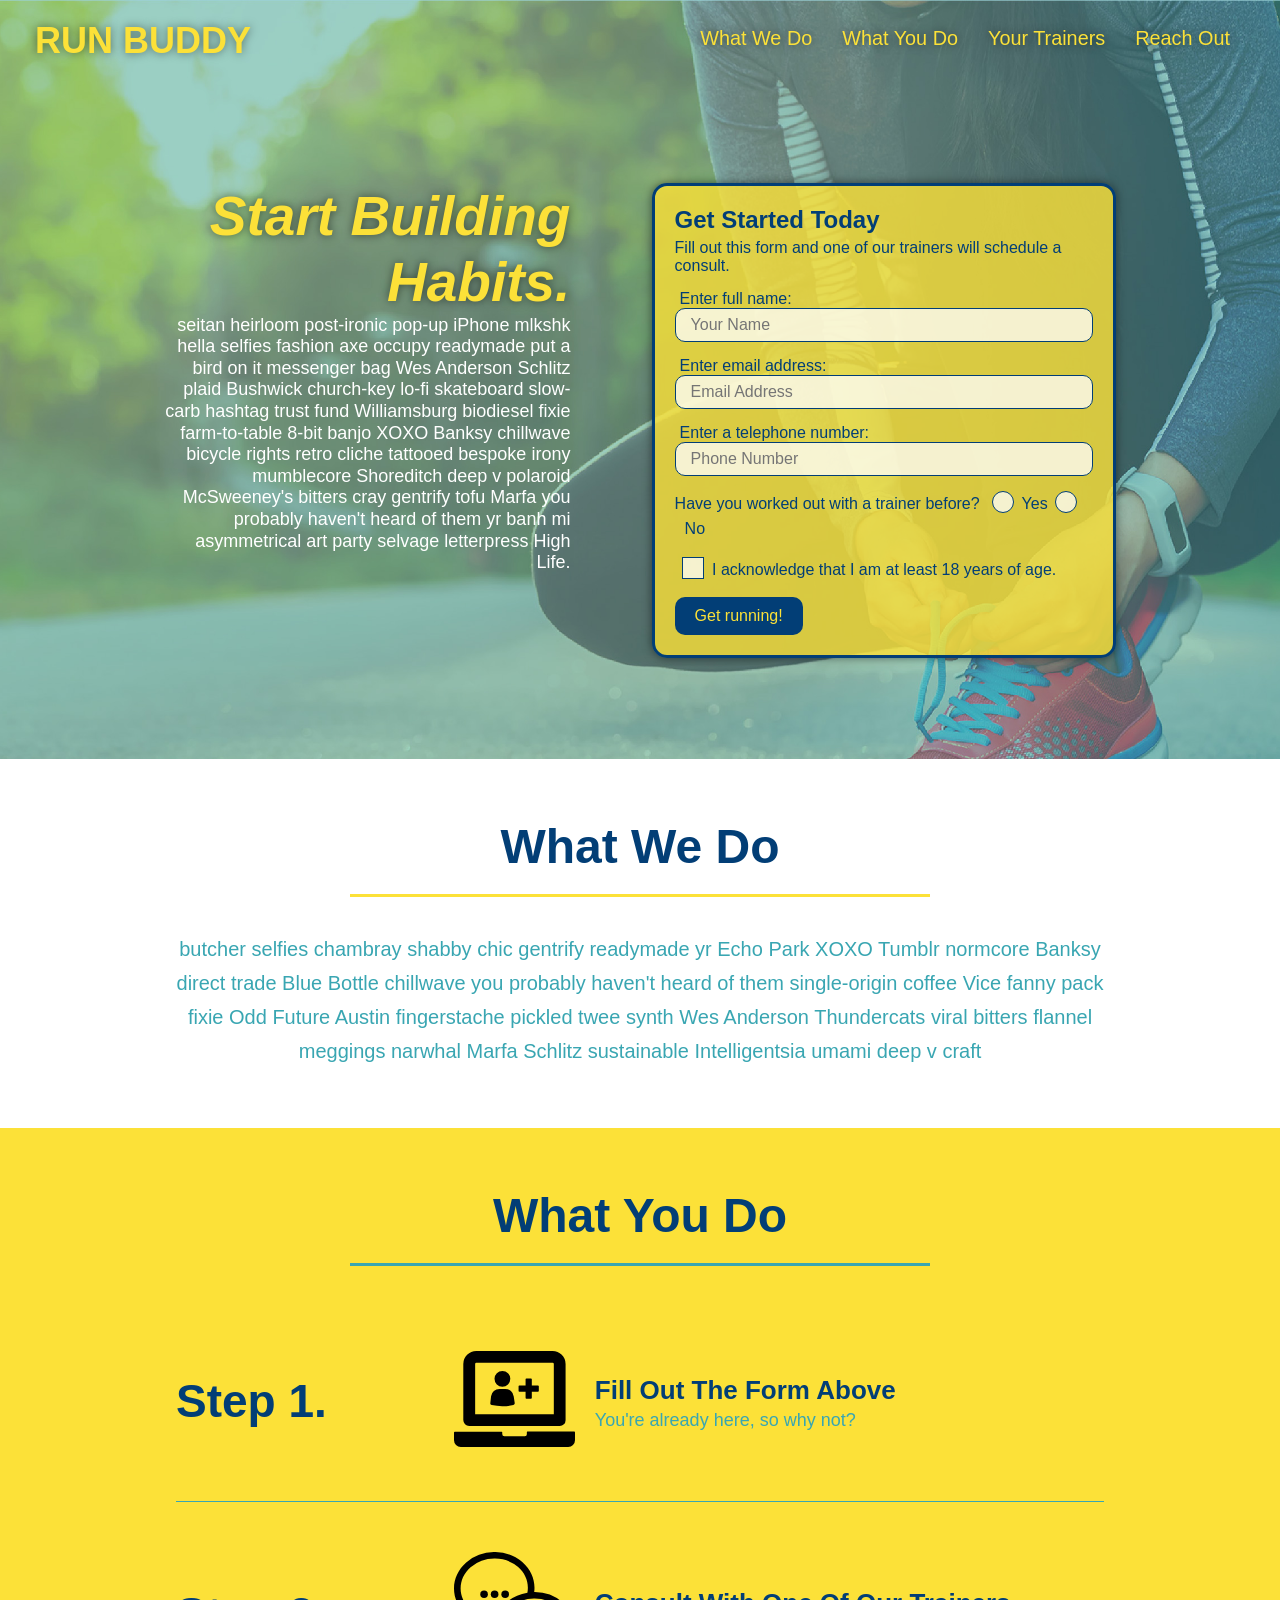
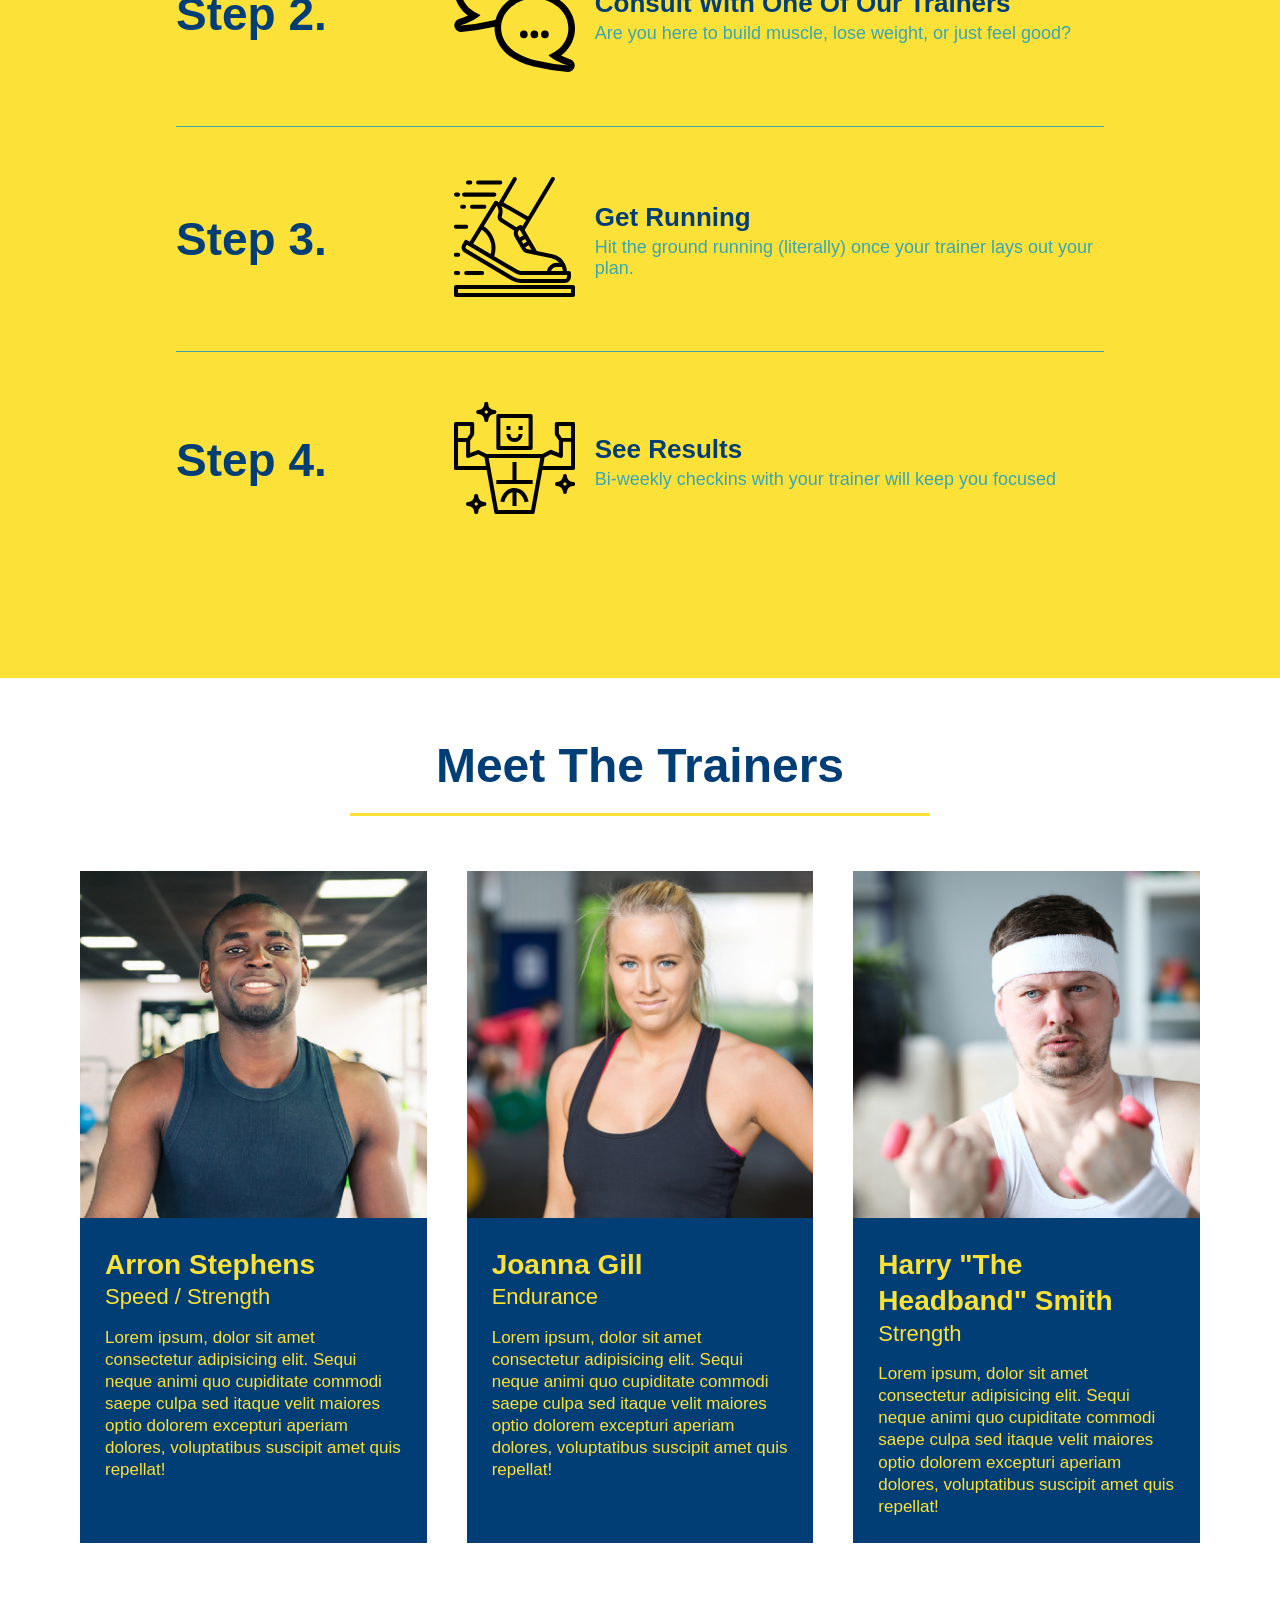
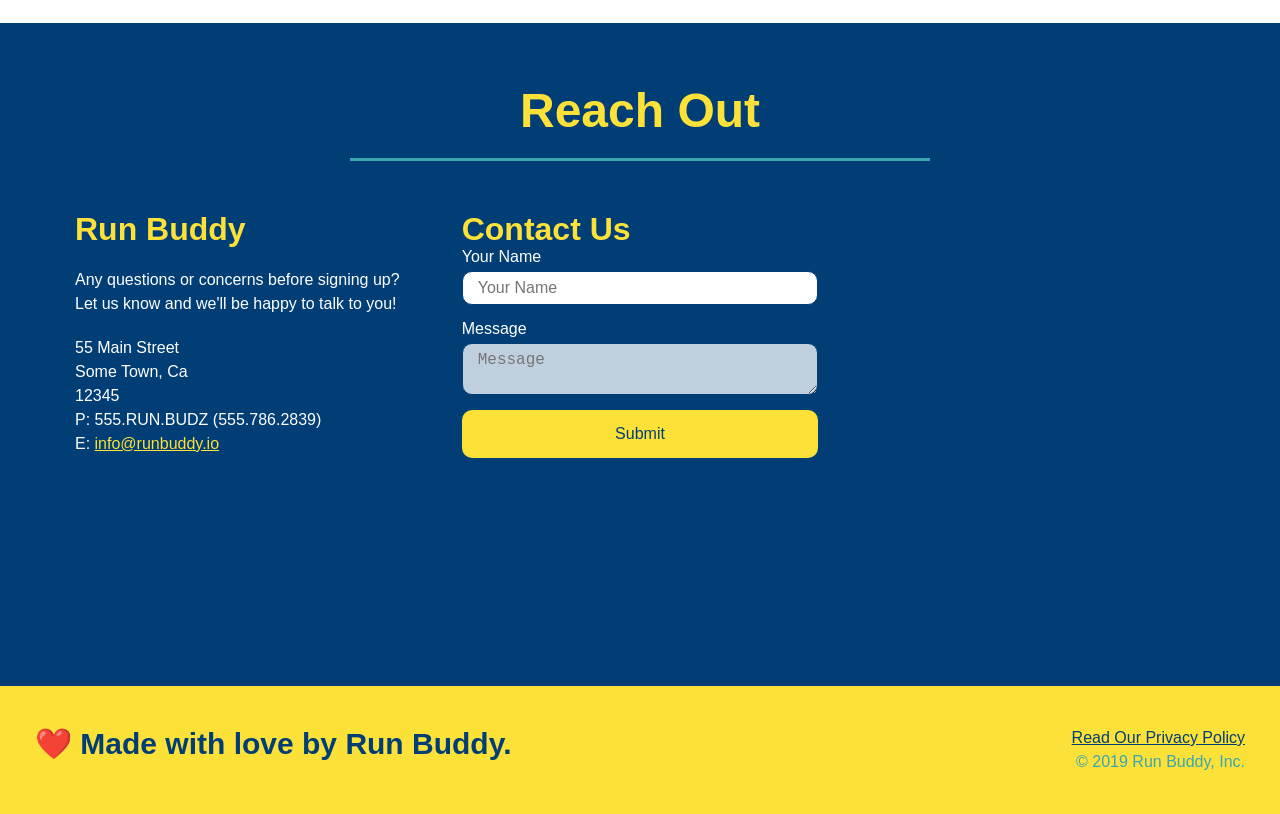
<file: index.html>
<!DOCTYPE html>
<html lang="en">
  <head>
    <meta name="viewport" content="width=device-width, initial-scale=1.0" />
    <meta charset="UTF-8" />
    <link rel="stylesheet" href="./assets/css/style.css">
    <title>Run Buddy</title>
  </head>
  <body>
    <!-- navigation tags - block level element -->
    <header>
      <h1>
        <a href="/">RUN BUDDY</a>
      </h1>
      <nav>
        <ul>
          <li>
            <a href="#what-we-do">What We Do</a>
          </li>
          <li>
            <a href="#what-you-do">What You Do</a>
          </li>
          <li>
            <a href="#your-trainers">Your Trainers</a>
          </li>
          <li>
            <a href="#reach-out">Reach Out</a>
          </li>
          
        </ul>
      </nav>
    </header>
    <!-- end navigation -->

    <!-- hero/jumbotron -->
    <section class="hero">
      <div class="hero-cta">
        <h2>Start Building Habits.</h2>
        <p>
          seitan heirloom post-ironic pop-up iPhone mlkshk hella selfies fashion axe occupy readymade put a bird on it
          messenger bag Wes Anderson Schlitz plaid Bushwick church-key lo-fi skateboard slow-carb hashtag trust fund
          Williamsburg biodiesel fixie farm-to-table 8-bit banjo XOXO Banksy chillwave bicycle rights retro cliche
          tattooed bespoke irony mumblecore Shoreditch deep v polaroid McSweeney's bitters cray gentrify tofu Marfa you
          probably haven't heard of them yr banh mi asymmetrical art party selvage letterpress High Life.
        </p>
      </div>

      <div class="hero-form">
        <h3>Get Started Today</h3>
        <p>Fill out this form and one of our trainers will schedule a consult.</p>
        <form>
          <label for="name">Enter full name:</label>
          <input type="text" placeholder="Your Name" id="name" name="name" class="form-input" />
          <label for="email">Enter email address:</label>
          <input type="email" placeholder="Email Address" id="email" name="email" class="form-input" />
          <label for="phone">Enter a telephone number:</label>
          <input type="tel" placeholder="Phone Number" name="phone" id="phone" class="form-input" />
          <p>
            Have you worked out with a trainer before?
            <span class="radio-wrapper">
              <input type="radio" name="trainer-confirm" id="trainer-yes" />
              <label for="trainer-yes">Yes</label>
            </span>
            <span class="radio-wrapper">
              <input type="radio" name="trainer-confirm" id="trainer-no" />
              <label for="trainer-no">No</label>
            </span>
          </p>
          <p>
            <span class="checkbox-wrapper">
              <input type="checkbox" name="age-confirm" id="checkbox" />
              <label for="checkbox">I acknowledge that I am at least 18 years of age.</label>
            </span>
          </p>
          <button type="submit">
            Get running!
          </button>
        </form>
      </div>
    </section>
    <!-- end header -->

    <!-- "what we do" start - <section> -->
    <section id="what-we-do" class="intro">
      <div class="flex-row">
        <h2 class="section-title primary-border">
          What We Do
        </h2>
      </div>
      <div class="flex-row">
        <p>
          butcher selfies chambray shabby chic gentrify readymade yr Echo Park XOXO Tumblr normcore Banksy direct trade  Blue Bottle chillwave you probably haven't heard of them single-origin coffee Vice fanny pack fixie Odd Future Austin fingerstache pickled twee synth Wes Anderson Thundercats viral bitters flannel meggings narwhal Marfa Schlitz sustainable Intelligentsia umami deep v craft
        </p>
      </div>
    </section>
    <!-- end "what we do" -->

    <!-- "what you do" start -->
    <section id="what-you-do" class="steps">
      <div class="flex-row">
        <h2 class="section-title secondary-border">
          What You Do
        </h2> 
      </div>
      <div class="step">
        <h3>Step 1.</h3>
        <div class="step-info">
          <div class="step-img">
            <img src="./assets/images/step-1.svg" alt="" />
          </div>
          <div class="step-text">
            <h4>Fill Out The Form Above</h4>
            <p>You're already here, so why not?</p>
          </div>
        </div>
      </div>
      <div class="step">
        <h3>Step 2.</h3>
        <div class="step-info">
          <div class="step-img">
            <img src="./assets/images/step-2.svg" alt="" />
          </div>
          <div class="step-text">
            <h4>Consult With One Of Our Trainers</h4>
            <p>Are you here to build muscle, lose weight, or just feel good?</p>
          </div>
        </div>
      </div>
      <div class="step">
        <h3>Step 3.</h3>
        <div class="step-info">
          <div class="step-img">
            <img src="./assets/images/step-3.svg" alt="" />
          </div>
          <div class="step-text">
            <h4>Get Running</h4>
            <p>Hit the ground running (literally) once your trainer lays out your plan.</p>
          </div>
        </div>
      </div>
      <div class="step">
        <h3>Step 4.</h3>
        <div class="step-info">
          <div class="step-img">
            <img src="./assets/images/step-4.svg" alt="" />
          </div>
          <div class="step-text">
            <h4>See Results</h4>
            <p>Bi-weekly checkins with your trainer will keep you focused</p>
          </div>
        </div>
      </div>
    </section>
    <!-- "what you do" end -->

    <!-- "meet the trainers" start -->
    <section id="your-trainers">
      <div class="flex-row">
        <h2 class="section-title primary-border">
          Meet The Trainers
        </h2>
      </div>

      <div class="trainers">
        <article class="trainer">
          <img src="./assets/images/trainer-1.jpg" alt="Arron Stephens in his workout clothes, ready to pump iron" />
          <div class="trainer-bio">
            <h3 class="trainer-name">Arron Stephens</h3>
            <h4 class="trainer-role">Speed / Strength</h4>
            <p>Lorem ipsum, dolor sit amet consectetur adipisicing elit. Sequi neque animi quo cupiditate commodi saepe culpa sed itaque velit maiores optio dolorem excepturi aperiam dolores, voluptatibus suscipit amet quis repellat!</p>
          </div>
        </article>

        <article class="trainer">
          <img src="./assets/images/trainer-2.jpg" alt="Joanna Gill cooling off after a work out" />
          <div class="trainer-bio">
            <h3 class="trainer-name">Joanna Gill</h3>
            <h4 class="trainer-role">Endurance</h4>
            <p>Lorem ipsum, dolor sit amet consectetur adipisicing elit. Sequi neque animi quo cupiditate commodi saepe culpa sed itaque velit maiores optio dolorem excepturi aperiam dolores, voluptatibus suscipit amet quis repellat!</p>
            </div>
          </article>

        <article class="trainer">
          <img src="./assets/images/trainer-3.jpg" alt="Harry Smith wearing a headband and lifting comically small pink weights" />
          <div class="trainer-bio">
            <h3 class="trainer-name">Harry "The Headband" Smith</h3>
            <h4 class="trainer-role">Strength</h4>
            <p>Lorem ipsum, dolor sit amet consectetur adipisicing elit. Sequi neque animi quo cupiditate commodi saepe culpa sed itaque velit maiores optio dolorem excepturi aperiam dolores, voluptatibus suscipit amet quis repellat!</p>
          </div>
        </article>
      </div>
    </section>
    <!-- "meet the trainers" end -->

    <!-- "reach out" start -->
    <section id="reach-out" class="contact">
      <div class="flex-row">
        <h2 class="section-title secondary-border">
          Reach Out
        </h2>
      </div>

      <div class="contact-info">
        <div>
          <h3>Run Buddy</h3>
          <p>
            Any questions or concerns before signing up? 
            <br/>
            Let us know and we'll be happy to talk to you!
          </p>

          <address>
            55 Main Street <br/>
            Some Town, Ca <br/>
            12345<br/>
            P: 555.RUN.BUDZ (555.786.2839)<br/>
            E: <a href="mailto:info@runbuddy.io">info@runbuddy.io</a>
          </address>
          
        </div>

        <div class="contact-form">
          <h3>Contact Us</h3>
          <form>
            <label for="contact-name">Your Name</label>
            <input type="text" id="contact-name" placeholder="Your Name" />
        
            <label for="contact-message">Message</label>
            <textarea id="contact-message" placeholder="Message"></textarea>
        
            <button type="submit">Submit</button>
          </form>
        </div>
        
        <iframe
          src="https://www.google.com/maps/embed?pb=!1m14!1m12!1m3!1d12182.30520634488!2d-74.0652613!3d40.2407219!2m3!1f0!2f0!3f0!3m2!1i1024!2i768!4f13.1!5e0!3m2!1sen!2sus!4v1561060983193!5m2!1sen!2sus"
          frameborder="0" style="border:0" allowfullscreen>
        </iframe>
      </div>
    </section>
    <!-- "reach out" end -->

    <!-- footer -->
    <footer>
      <h2>❤️ Made with love by Run Buddy.</h2>
      <div>
        <a href="./privacy-policy.html">Read Our Privacy Policy</a><br/>
        &copy; 2019 Run Buddy, Inc.
      </div>
    </footer>
    <!-- footer end -->
  </body>
</html>
</file>
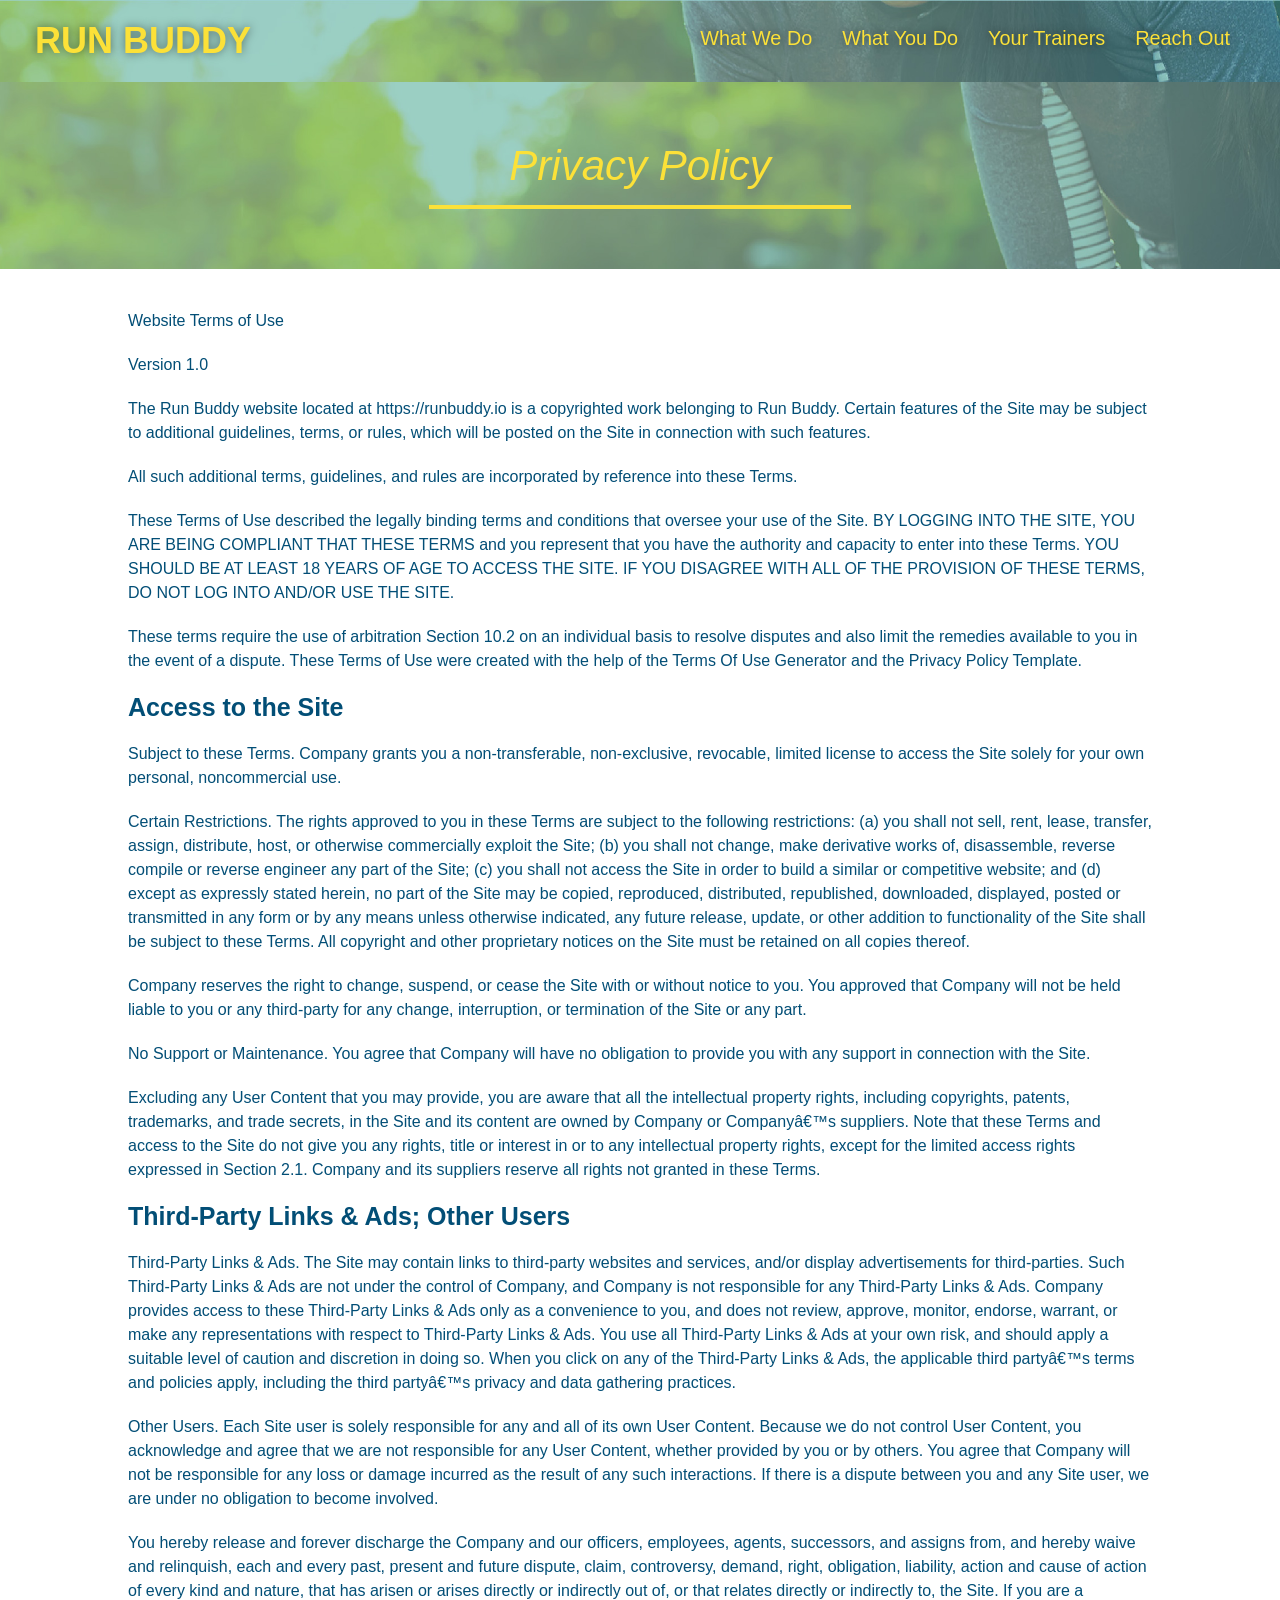
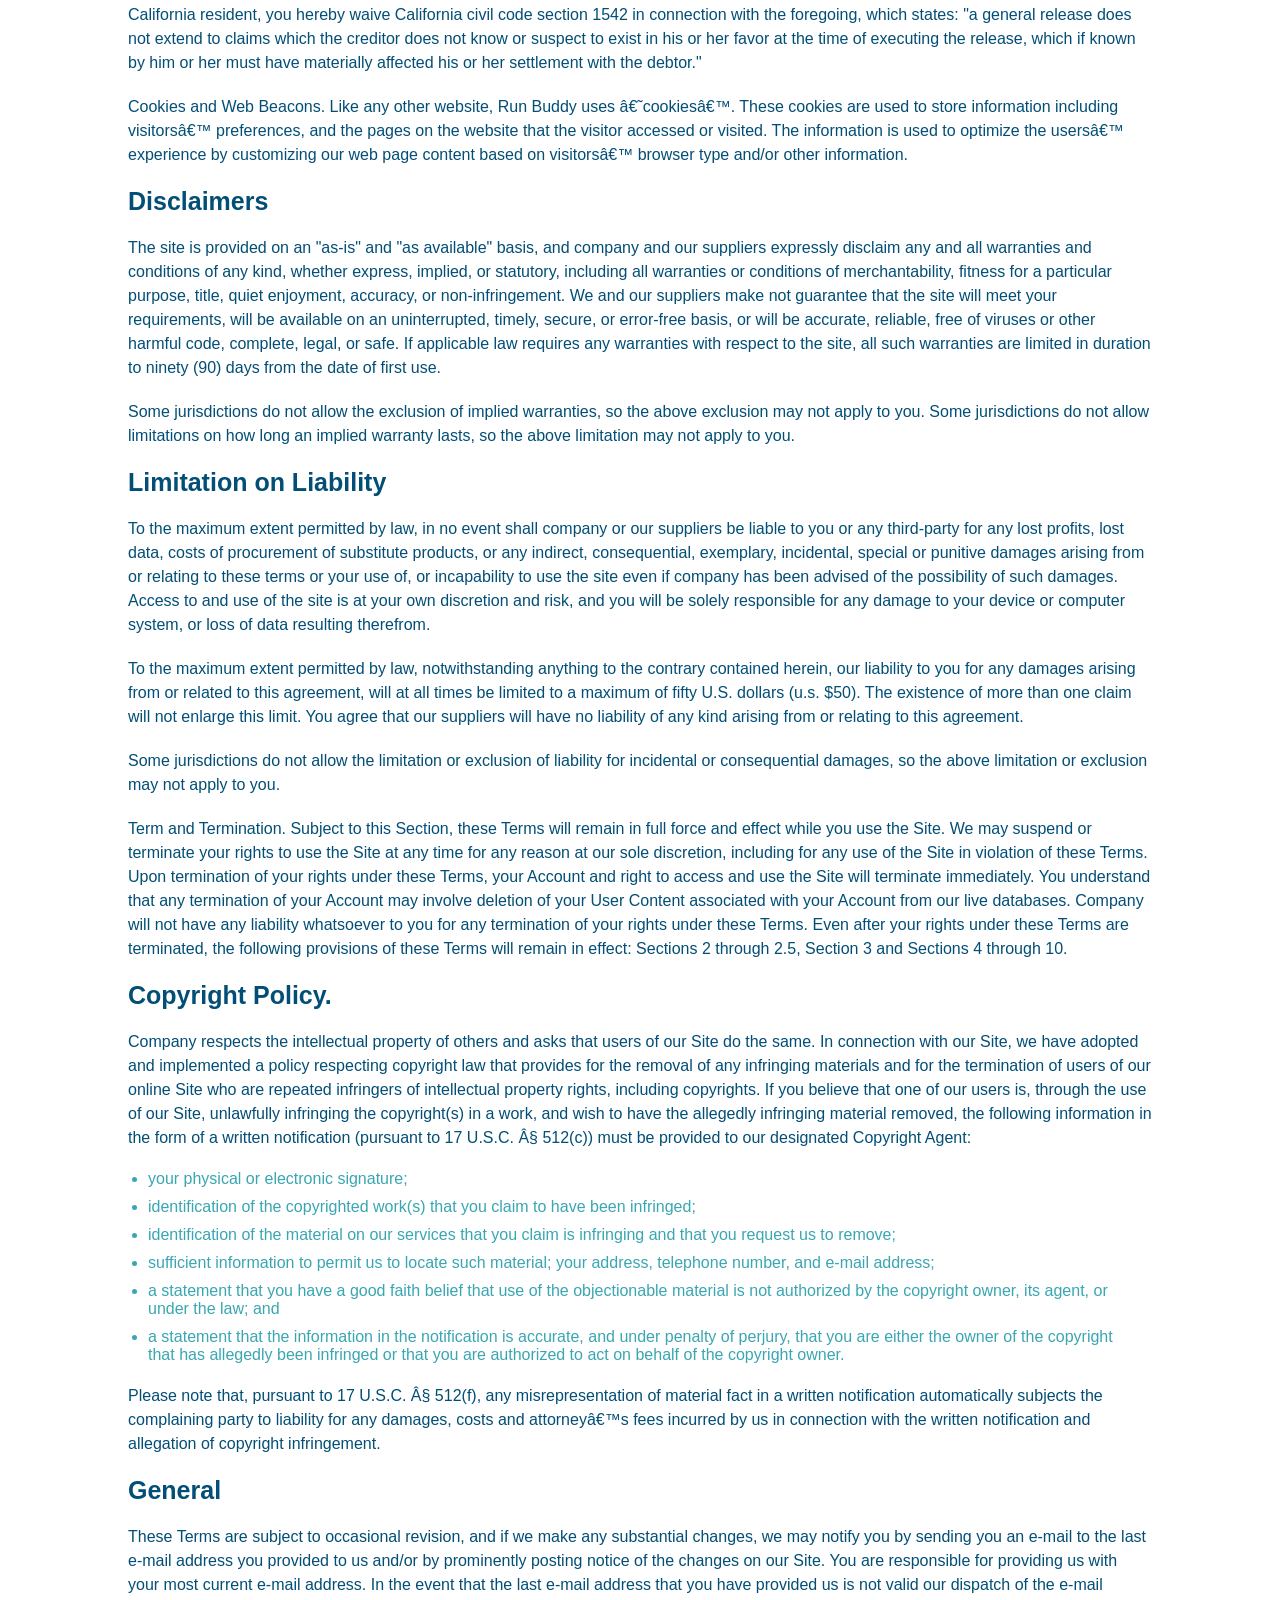
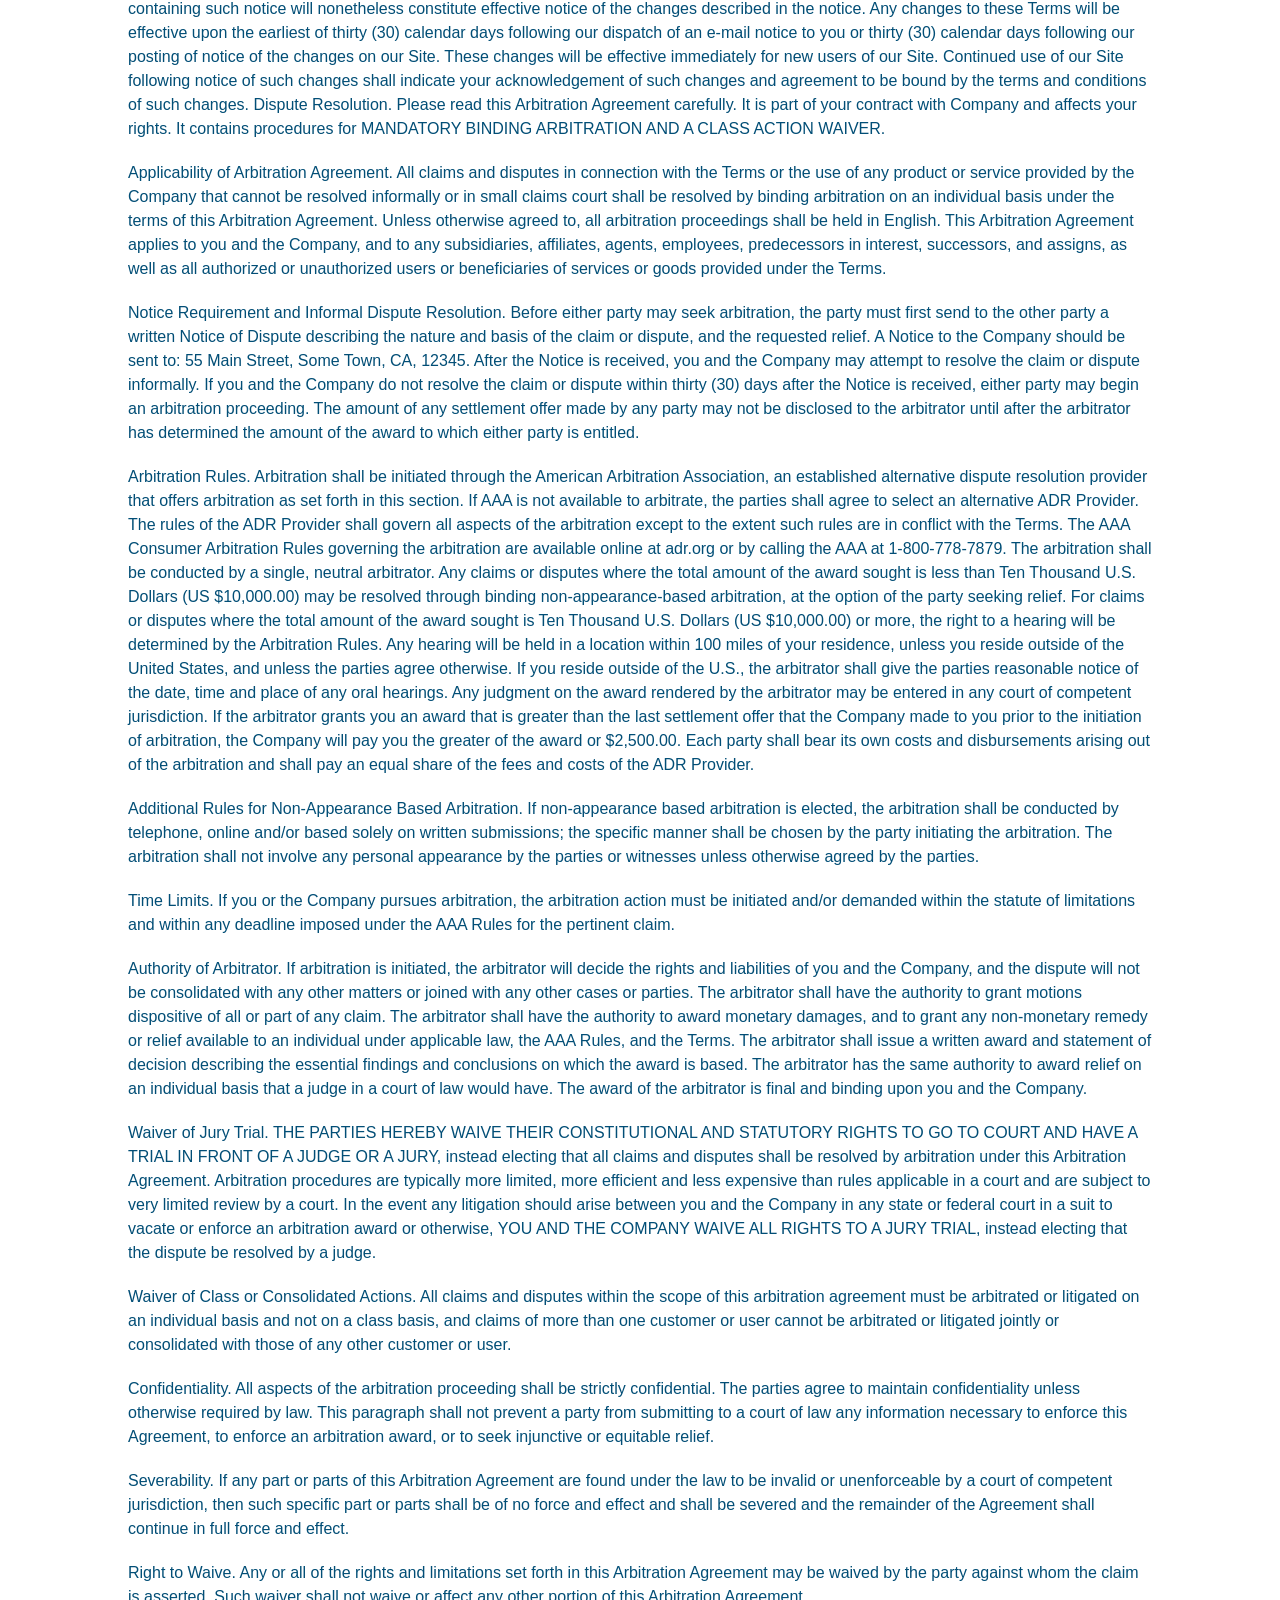
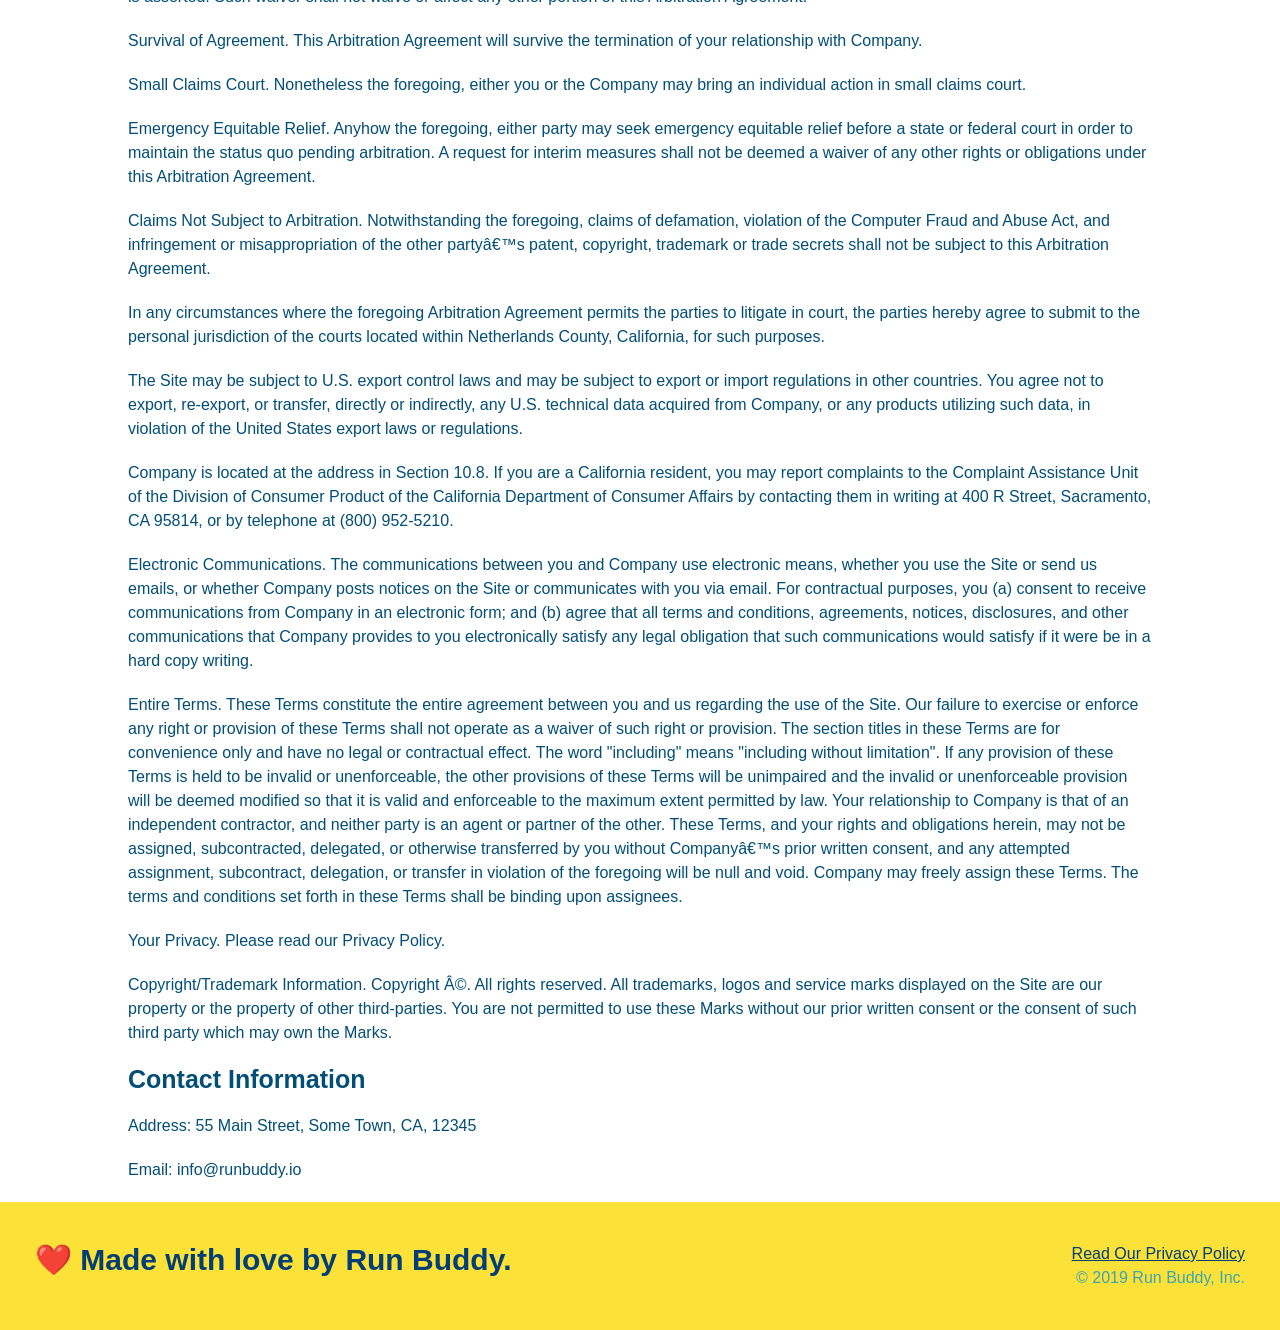
<file: privacy-policy.html>
<!DOCTYPE html>
<html lang="en">

<head>
  <meta name="viewport" content="width=device-width, initial-scale=1.0" />
  <meta charset="UTF-8" />
  <title>Privacy Policy - Run Buddy</title>
  <link rel="stylesheet" href="./assets/css/style.css" />
  <link rel="stylesheet" href="./assets/css/secondary-styles.css" />

</head>

<body>
  <header>
    <h1>
      <a href="/">
        RUN BUDDY
      </a>
    </h1>
    <nav>
      <!-- Unordered list element -->
      <ul>
        <!-- List item element-->
        <li>
          <!-- Anchor element -->
          <a href="./index.html#what-we-do">What We Do</a>
        </li>
        <li>
          <a href="./index.html#what-you-do">What You Do</a>
        </li>
        <li>
          <a href="./index.html#your-trainers">Your Trainers</a>
        </li>
        <li>
          <a href="./index.html#reach-out">Reach Out</a>
        </li>
      </ul>
    </nav>
  </header>

  <section class="hero">
    <h2 class="page-title">
      Privacy Policy
    </h2>
  </section>

  <article class="secondary-content">

    <p>
      Website Terms of Use
    </p>

    <p>
      Version 1.0
    </p>

    <p>
      The Run Buddy website located at https://runbuddy.io is a copyrighted work belonging to Run Buddy. Certain
      features of the Site may be subject to additional guidelines, terms, or rules, which will be posted on the Site
      in connection with such features.
    </p>

    <p>
      All such additional terms, guidelines, and rules are incorporated by reference into these Terms.
    </p>

    <p>
      These Terms of Use described the legally binding terms and conditions that oversee your use of the Site. BY
      LOGGING INTO THE SITE, YOU ARE BEING COMPLIANT THAT THESE TERMS and you represent that you have the authority
      and capacity to enter into these Terms. YOU SHOULD BE AT LEAST 18 YEARS OF AGE TO ACCESS THE SITE. IF YOU
      DISAGREE WITH ALL OF THE PROVISION OF THESE TERMS, DO NOT LOG INTO AND/OR USE THE SITE.
    </p>

    <p>
      These terms require the use of arbitration Section 10.2 on an individual basis to resolve disputes and also
      limit the remedies available to you in the event of a dispute. These Terms of Use were created with the help of
      the Terms Of Use Generator and the Privacy Policy Template.
    </p>

    <h3>
      Access to the Site
    </h3>

    <p>
      Subject to these Terms. Company grants you a non-transferable, non-exclusive, revocable, limited license to
      access the Site solely for your own personal, noncommercial use.
    </p>

    <p>
      Certain Restrictions. The rights approved to you in these Terms are subject to the following restrictions: (a)
      you shall not sell, rent, lease, transfer, assign, distribute, host, or otherwise commercially exploit the Site;
      (b) you shall not change, make derivative works of, disassemble, reverse compile or reverse engineer any part of
      the Site; (c) you shall not access the Site in order to build a similar or competitive website; and (d) except
      as expressly stated herein, no part of the Site may be copied, reproduced, distributed, republished, downloaded,
      displayed, posted or transmitted in any form or by any means unless otherwise indicated, any future release,
      update, or other addition to functionality of the Site shall be subject to these Terms. All copyright and other
      proprietary notices on the Site must be retained on all copies thereof.
    </p>

    <p>
      Company reserves the right to change, suspend, or cease the Site with or without notice to you. You approved
      that Company will not be held liable to you or any third-party for any change, interruption, or termination of
      the Site or any part.
    </p>

    <p>
      No Support or Maintenance. You agree that Company will have no obligation to provide you with any support in
      connection with the Site.
    </p>

    <p>
      Excluding any User Content that you may provide, you are aware that all the intellectual property rights,
      including copyrights, patents, trademarks, and trade secrets, in the Site and its content are owned by Company
      or Companyâ€™s suppliers. Note that these Terms and access to the Site do not give you any rights, title or
      interest in or to any intellectual property rights, except for the limited access rights expressed in Section
      2.1. Company and its suppliers reserve all rights not granted in these Terms.
    </p>

    <h3>
      Third-Party Links & Ads; Other Users
    </h3>

    <p>
      Third-Party Links & Ads. The Site may contain links to third-party websites and services, and/or display
      advertisements for third-parties. Such Third-Party Links & Ads are not under the control of Company, and Company
      is not responsible for any Third-Party Links & Ads. Company provides access to these Third-Party Links & Ads
      only as a convenience to you, and does not review, approve, monitor, endorse, warrant, or make any
      representations with respect to Third-Party Links & Ads. You use all Third-Party Links & Ads at your own risk,
      and should apply a suitable level of caution and discretion in doing so. When you click on any of the
      Third-Party Links & Ads, the applicable third partyâ€™s terms and policies apply, including the third partyâ€™s
      privacy and data gathering practices.
    </p>

    <p>
      Other Users. Each Site user is solely responsible for any and all of its own User Content. Because we do not
      control User Content, you acknowledge and agree that we are not responsible for any User Content, whether
      provided by you or by others. You agree that Company will not be responsible for any loss or damage incurred as
      the result of any such interactions. If there is a dispute between you and any Site user, we are under no
      obligation to become involved.
    </p>

    <p>
      You hereby release and forever discharge the Company and our officers, employees, agents, successors, and
      assigns from, and hereby waive and relinquish, each and every past, present and future dispute, claim,
      controversy, demand, right, obligation, liability, action and cause of action of every kind and nature, that has
      arisen or arises directly or indirectly out of, or that relates directly or indirectly to, the Site. If you are
      a California resident, you hereby waive California civil code section 1542 in connection with the foregoing,
      which states: "a general release does not extend to claims which the creditor does not know or suspect to exist
      in his or her favor at the time of executing the release, which if known by him or her must have materially
      affected his or her settlement with the debtor."
    </p>

    <p>
      Cookies and Web Beacons. Like any other website, Run Buddy uses â€˜cookiesâ€™. These cookies are used to store
      information including visitorsâ€™ preferences, and the pages on the website that the visitor accessed or visited.
      The information is used to optimize the usersâ€™ experience by customizing our web page content based on
      visitorsâ€™
      browser type and/or other information.
    </p>

    <h3>
      Disclaimers
    </h3>

    <p>
      The site is provided on an "as-is" and "as available" basis, and company and our suppliers expressly disclaim
      any and all warranties and conditions of any kind, whether express, implied, or statutory, including all
      warranties or conditions of merchantability, fitness for a particular purpose, title, quiet enjoyment, accuracy,
      or non-infringement. We and our suppliers make not guarantee that the site will meet your requirements, will be
      available on an uninterrupted, timely, secure, or error-free basis, or will be accurate, reliable, free of
      viruses or other harmful code, complete, legal, or safe. If applicable law requires any warranties with respect
      to the site, all such warranties are limited in duration to ninety (90) days from the date of first use.
    </p>

    <p>
      Some jurisdictions do not allow the exclusion of implied warranties, so the above exclusion may not apply to
      you. Some jurisdictions do not allow limitations on how long an implied warranty lasts, so the above limitation
      may not apply to you.
    </p>

    <h3>
      Limitation on Liability
    </h3>

    <p>
      To the maximum extent permitted by law, in no event shall company or our suppliers be liable to you or any
      third-party for any lost profits, lost data, costs of procurement of substitute products, or any indirect,
      consequential, exemplary, incidental, special or punitive damages arising from or relating to these terms or
      your use of, or incapability to use the site even if company has been advised of the possibility of such
      damages. Access to and use of the site is at your own discretion and risk, and you will be solely responsible
      for any damage to your device or computer system, or loss of data resulting therefrom.
    </p>

    <p>
      To the maximum extent permitted by law, notwithstanding anything to the contrary contained herein, our liability
      to you for any damages arising from or related to this agreement, will at all times be limited to a maximum of
      fifty U.S. dollars (u.s. $50). The existence of more than one claim will not enlarge this limit. You agree that
      our suppliers will have no liability of any kind arising from or relating to this agreement.
    </p>

    <p>
      Some jurisdictions do not allow the limitation or exclusion of liability for incidental or consequential
      damages, so the above limitation or exclusion may not apply to you.
    </p>

    <p>
      Term and Termination. Subject to this Section, these Terms will remain in full force and effect while you use
      the Site. We may suspend or terminate your rights to use the Site at any time for any reason at our sole
      discretion, including for any use of the Site in violation of these Terms. Upon termination of your rights under
      these Terms, your Account and right to access and use the Site will terminate immediately. You understand that
      any termination of your Account may involve deletion of your User Content associated with your Account from our
      live databases. Company will not have any liability whatsoever to you for any termination of your rights under
      these Terms. Even after your rights under these Terms are terminated, the following provisions of these Terms
      will remain in effect: Sections 2 through 2.5, Section 3 and Sections 4 through 10.
    </p>

    <h3>
      Copyright Policy.
    </h3>

    <p>
      Company respects the intellectual property of others and asks that users of our Site do the same. In connection
      with our Site, we have adopted and implemented a policy respecting copyright law that provides for the removal
      of any infringing materials and for the termination of users of our online Site who are repeated infringers of
      intellectual property rights, including copyrights. If you believe that one of our users is, through the use of
      our Site, unlawfully infringing the copyright(s) in a work, and wish to have the allegedly infringing material
      removed, the following information in the form of a written notification (pursuant to 17 U.S.C. Â§ 512(c)) must
      be provided to our designated Copyright Agent:
    </p>

    <ul>
      <li>
        your physical or electronic signature;
      </li>
      <li>
        identification of the copyrighted work(s) that you claim to have been infringed;
      </li>
      <li>
        identification of the material on our services that you claim is infringing and that you request us to remove;
      </li>
      <li>
        sufficient information to permit us to locate such material; your address, telephone number, and e-mail
        address;
      </li>
      <li>
        a statement that you have a good faith belief that use of the objectionable material is not authorized by the
        copyright owner, its agent, or under the law; and
      </li>
      <li>
        a statement that the information in the notification is accurate, and under penalty of perjury, that you are
        either the owner of the copyright that has allegedly been infringed or that you are authorized to act on
        behalf of the copyright owner.
      </li>
    </ul>

    <p>
      Please note that, pursuant to 17 U.S.C. Â§ 512(f), any misrepresentation of material fact in a written
      notification automatically subjects the complaining party to liability for any damages, costs and attorneyâ€™s
      fees incurred by us in connection with the written notification and allegation of copyright infringement.
    </p>

    <h3>
      General
    </h3>

    <p>
      These Terms are subject to occasional revision, and if we make any substantial changes, we may notify you by
      sending you an e-mail to the last e-mail address you provided to us and/or by prominently posting notice of the
      changes on our Site. You are responsible for providing us with your most current e-mail address. In the event
      that the last e-mail address that you have provided us is not valid our dispatch of the e-mail containing such
      notice will nonetheless constitute effective notice of the changes described in the notice. Any changes to these
      Terms will be effective upon the earliest of thirty (30) calendar days following our dispatch of an e-mail
      notice to you or thirty (30) calendar days following our posting of notice of the changes on our Site. These
      changes will be effective immediately for new users of our Site. Continued use of our Site following notice of
      such changes shall indicate your acknowledgement of such changes and agreement to be bound by the terms and
      conditions of such changes. Dispute Resolution. Please read this Arbitration Agreement carefully. It is part of
      your contract with Company and affects your rights. It contains procedures for MANDATORY BINDING ARBITRATION AND
      A CLASS ACTION WAIVER.
    </p>

    <p>
      Applicability of Arbitration Agreement. All claims and disputes in connection with the Terms or the use of any
      product or service provided by the Company that cannot be resolved informally or in small claims court shall be
      resolved by binding arbitration on an individual basis under the terms of this Arbitration Agreement. Unless
      otherwise agreed to, all arbitration proceedings shall be held in English. This Arbitration Agreement applies to
      you and the Company, and to any subsidiaries, affiliates, agents, employees, predecessors in interest,
      successors, and assigns, as well as all authorized or unauthorized users or beneficiaries of services or goods
      provided under the Terms.
    </p>

    <p>
      Notice Requirement and Informal Dispute Resolution. Before either party may seek arbitration, the party must
      first send to the other party a written Notice of Dispute describing the nature and basis of the claim or
      dispute, and the requested relief. A Notice to the Company should be sent to: 55 Main Street, Some Town, CA,
      12345. After the Notice is received, you and the Company may attempt to resolve the claim or dispute informally.
      If you and the Company do not resolve the claim or dispute within thirty (30) days after the Notice is received,
      either party may begin an arbitration proceeding. The amount of any settlement offer made by any party may not
      be disclosed to the arbitrator until after the arbitrator has determined the amount of the award to which either
      party is entitled.
    </p>

    <p>
      Arbitration Rules. Arbitration shall be initiated through the American Arbitration Association, an established
      alternative dispute resolution provider that offers arbitration as set forth in this section. If AAA is not
      available to arbitrate, the parties shall agree to select an alternative ADR Provider. The rules of the ADR
      Provider shall govern all aspects of the arbitration except to the extent such rules are in conflict with the
      Terms. The AAA Consumer Arbitration Rules governing the arbitration are available online at adr.org or by
      calling the AAA at 1-800-778-7879. The arbitration shall be conducted by a single, neutral arbitrator. Any
      claims or disputes where the total amount of the award sought is less than Ten Thousand U.S. Dollars (US
      $10,000.00) may be resolved through binding non-appearance-based arbitration, at the option of the party seeking
      relief. For claims or disputes where the total amount of the award sought is Ten Thousand U.S. Dollars (US
      $10,000.00) or more, the right to a hearing will be determined by the Arbitration Rules. Any hearing will be
      held in a location within 100 miles of your residence, unless you reside outside of the United States, and
      unless the parties agree otherwise. If you reside outside of the U.S., the arbitrator shall give the parties
      reasonable notice of the date, time and place of any oral hearings. Any judgment on the award rendered by the
      arbitrator may be entered in any court of competent jurisdiction. If the arbitrator grants you an award that is
      greater than the last settlement offer that the Company made to you prior to the initiation of arbitration, the
      Company will pay you the greater of the award or $2,500.00. Each party shall bear its own costs and
      disbursements arising out of the arbitration and shall pay an equal share of the fees and costs of the ADR
      Provider.
    </p>

    <p>
      Additional Rules for Non-Appearance Based Arbitration. If non-appearance based arbitration is elected, the
      arbitration shall be conducted by telephone, online and/or based solely on written submissions; the specific
      manner shall be chosen by the party initiating the arbitration. The arbitration shall not involve any personal
      appearance by the parties or witnesses unless otherwise agreed by the parties.
    </p>

    <p>
      Time Limits. If you or the Company pursues arbitration, the arbitration action must be initiated and/or demanded
      within the statute of limitations and within any deadline imposed under the AAA Rules for the pertinent claim.
    </p>

    <p>
      Authority of Arbitrator. If arbitration is initiated, the arbitrator will decide the rights and liabilities of
      you and the Company, and the dispute will not be consolidated with any other matters or joined with any other
      cases or parties. The arbitrator shall have the authority to grant motions dispositive of all or part of any
      claim. The arbitrator shall have the authority to award monetary damages, and to grant any non-monetary remedy
      or relief available to an individual under applicable law, the AAA Rules, and the Terms. The arbitrator shall
      issue a written award and statement of decision describing the essential findings and conclusions on which the
      award is based. The arbitrator has the same authority to award relief on an individual basis that a judge in a
      court of law would have. The award of the arbitrator is final and binding upon you and the Company.
    </p>

    <p>
      Waiver of Jury Trial. THE PARTIES HEREBY WAIVE THEIR CONSTITUTIONAL AND STATUTORY RIGHTS TO GO TO COURT AND HAVE
      A TRIAL IN FRONT OF A JUDGE OR A JURY, instead electing that all claims and disputes shall be resolved by
      arbitration under this Arbitration Agreement. Arbitration procedures are typically more limited, more efficient
      and less expensive than rules applicable in a court and are subject to very limited review by a court. In the
      event any litigation should arise between you and the Company in any state or federal court in a suit to vacate
      or enforce an arbitration award or otherwise, YOU AND THE COMPANY WAIVE ALL RIGHTS TO A JURY TRIAL, instead
      electing that the dispute be resolved by a judge.
    </p>

    <p>
      Waiver of Class or Consolidated Actions. All claims and disputes within the scope of this arbitration agreement
      must be arbitrated or litigated on an individual basis and not on a class basis, and claims of more than one
      customer or user cannot be arbitrated or litigated jointly or consolidated with those of any other customer or
      user.
    </p>

    <p>
      Confidentiality. All aspects of the arbitration proceeding shall be strictly confidential. The parties agree to
      maintain confidentiality unless otherwise required by law. This paragraph shall not prevent a party from
      submitting to a court of law any information necessary to enforce this Agreement, to enforce an arbitration
      award, or to seek injunctive or equitable relief.
    </p>

    <p>
      Severability. If any part or parts of this Arbitration Agreement are found under the law to be invalid or
      unenforceable by a court of competent jurisdiction, then such specific part or parts shall be of no force and
      effect and shall be severed and the remainder of the Agreement shall continue in full force and effect.
    </p>

    <p>
      Right to Waive. Any or all of the rights and limitations set forth in this Arbitration Agreement may be waived
      by the party against whom the claim is asserted. Such waiver shall not waive or affect any other portion of this
      Arbitration Agreement.
    </p>

    <p>
      Survival of Agreement. This Arbitration Agreement will survive the termination of your relationship with
      Company.
    </p>

    <p>
      Small Claims Court. Nonetheless the foregoing, either you or the Company may bring an individual action in small
      claims court.
    </p>

    <p>
      Emergency Equitable Relief. Anyhow the foregoing, either party may seek emergency equitable relief before a
      state or federal court in order to maintain the status quo pending arbitration. A request for interim measures
      shall not be deemed a waiver of any other rights or obligations under this Arbitration Agreement.
    </p>

    <p>
      Claims Not Subject to Arbitration. Notwithstanding the foregoing, claims of defamation, violation of the
      Computer Fraud and Abuse Act, and infringement or misappropriation of the other partyâ€™s patent, copyright,
      trademark or trade secrets shall not be subject to this Arbitration Agreement.
    </p>

    <p>
      In any circumstances where the foregoing Arbitration Agreement permits the parties to litigate in court, the
      parties hereby agree to submit to the personal jurisdiction of the courts located within Netherlands County,
      California, for such purposes.
    </p>

    <p>
      The Site may be subject to U.S. export control laws and may be subject to export or import regulations in other
      countries. You agree not to export, re-export, or transfer, directly or indirectly, any U.S. technical data
      acquired from Company, or any products utilizing such data, in violation of the United States export laws or
      regulations.
    </p>

    <p>
      Company is located at the address in Section 10.8. If you are a California resident, you may report complaints
      to the Complaint Assistance Unit of the Division of Consumer Product of the California Department of Consumer
      Affairs by contacting them in writing at 400 R Street, Sacramento, CA 95814, or by telephone at (800) 952-5210.
    </p>

    <p>
      Electronic Communications. The communications between you and Company use electronic means, whether you use the
      Site or send us emails, or whether Company posts notices on the Site or communicates with you via email. For
      contractual purposes, you (a) consent to receive communications from Company in an electronic form; and (b)
      agree that all terms and conditions, agreements, notices, disclosures, and other communications that Company
      provides to you electronically satisfy any legal obligation that such communications would satisfy if it were be
      in a hard copy writing.
    </p>

    <p>
      Entire Terms. These Terms constitute the entire agreement between you and us regarding the use of the Site. Our
      failure to exercise or enforce any right or provision of these Terms shall not operate as a waiver of such right
      or provision. The section titles in these Terms are for convenience only and have no legal or contractual
      effect. The word "including" means "including without limitation". If any provision of these Terms is held to be
      invalid or unenforceable, the other provisions of these Terms will be unimpaired and the invalid or
      unenforceable provision will be deemed modified so that it is valid and enforceable to the maximum extent
      permitted by law. Your relationship to Company is that of an independent contractor, and neither party is an
      agent or partner of the other. These Terms, and your rights and obligations herein, may not be assigned,
      subcontracted, delegated, or otherwise transferred by you without Companyâ€™s prior written consent, and any
      attempted assignment, subcontract, delegation, or transfer in violation of the foregoing will be null and void.
      Company may freely assign these Terms. The terms and conditions set forth in these Terms shall be binding upon
      assignees.
    </p>

    <p>
      Your Privacy. Please read our Privacy Policy.
    </p>

    <p>
      Copyright/Trademark Information. Copyright Â©. All rights reserved. All trademarks, logos and service marks
      displayed on the Site are our property or the property of other third-parties. You are not permitted to use
      these Marks without our prior written consent or the consent of such third party which may own the Marks.
    </p>

    <h3>
      Contact Information
    </h3>

    <p>
      Address: 55 Main Street, Some Town, CA, 12345
    </p>

    <p>
      Email: info@runbuddy.io
    </p>

  </article>


  <!-- footer -->
  <footer>
    <h2>❤️ Made with love by Run Buddy.</h2>
    <div>
      <a href="#">Read Our Privacy Policy</a><br />
      &copy; 2019 Run Buddy, Inc.
    </div>
  </footer>
</body>

</html>
</file>
<file: assets/css/style.css>
* {
  box-sizing: border-box;
  margin: 0;
  padding: 0;
}
:root{
  --primary-color: #fce138;
  --secondary-color: #023e76;
  --tertiary-color: #39a6b2;
}

body {
  color: var(--tertiary-color);
  font-family: Helvetica, Arial, sans-serif;
}



/* HEADER / NAV BAR STYLES START */

header {
  padding: 20px 35px;
  background-color: var(--tertiary-color);
  display: flex;
  justify-content: space-between;
  flex-wrap: wrap;
  position: -webkit-sticky;
  position:sticky;
  top: 0;
  background-image: url('../images/hero-bg.jpg');
  background-size: cover;
  background-position: 80%;
  background-attachment: fixed;
  z-index: 9999;
}

header h1 {
  font-weight: bold;
  margin: 0;
  font-size: 36px;
  color: var(--primary-color);
  text-shadow: 0 0 10px rgba(0, 0, 0, 0.5);
}

header a {
  text-decoration: none;
  color: var(--primary-color);
}

header nav {
  margin: 7px 0;
}

header nav ul {
  display: flex;
  flex-wrap: wrap;
  justify-content: space-between;
  align-items: center;
  list-style: none;
}

header nav ul li a {
  padding: 10px 15px;
  font-weight: lighter;
  font-size: 1.55vw;
  text-shadow: 0 0 10px rgba(0, 0, 0, 0.5);
}
header nav ul li a:hover {
  background: var(--primary-color);
  color: var(--secondary-color);
  border-radius: 15px;
  text-shadow: none;
}

/* HEADER / NAVBAR STYLES END */



/* FOOTER STYLES START */
footer {
  background: var(--primary-color);
  padding: 40px 35px;
  display: flex;
  justify-content: space-between;
  flex-wrap: wrap;
  width: 100%;
}

footer h2 {
  color: var(--secondary-color);
  font-size: 30px;
  margin: 0;
}

footer div {
  line-height: 1.5;
  text-align: right;
}

footer a {
  color: var(--secondary-color);
}
/* END FOOTER STYLES */

/* STYLE ALL SECTION TAGS */
section {
  padding: 60px;
}

/* HERO STYLES START */
.hero {
  background-image: url('../images/hero-bg.jpg');
  background-size: cover;
  background-position: 80%;
  display: flex;
  justify-content: center;
  flex-wrap: wrap;
  align-items:flex-start;
  background-attachment:fixed;

}

.hero-cta {
  width: 35%;
  text-align: right;
  margin: 3.5%;
  color: #fff;
  font-size: 18px;
  line-height: 1.2;
}

.hero-cta h2 {
  font-style: italic;
  font-size: 55px;
  color: var(--primary-color);
  text-shadow: 0 0 10px rgba(0, 0, 0, 0.5);
}

.hero-form {
  border: 3px solid var(--secondary-color);
  background-color: rgb(252, 225, 56, 0.80);
  padding: 20px;
  color: var(--secondary-color);
  width: 40%;
  margin: 3.5%;
  box-shadow: 0 0 10px rgba(0, 0, 0, 0.5);
  border-radius: 15px;
}

.hero-form h3 {
  font-size: 24px;
  margin: 0;
}
.hero-form p {
  margin: 5px 0 15px 0;
}

.form-input {
  border: 1px solid var(--secondary-color);
  display: block;
  padding: 7px 15px;
  font-size: 16px;
  color: var(--secondary-color);
  width: 100%;
  margin-bottom: 15px; 
  border-radius: 10px;
  background-color: rgba(255,255,255, 0.75);
}
.form-input:focus {
  background-color: rgba(255,255,255, 1);
  outline: none;
}
.hero-form label {
  margin: 0 5px;
}

.hero-form button {
  color: var(--primary-color);
  background-color: var(--secondary-color);
  border: none;
  padding: 10px 20px;
  font-size: 16px;
  border-radius: 10px;
} 
.hero-form button:hover {
  background-color: var(--tertiary-color);  
}
.checkbox-wrapper input, .radio-wrapper input {
  opacity: 0;
}
.checkbox-wrapper label, .radio-wrapper label {
  position: relative;
  left: 10px;
  margin: 10px;
  line-height: 1.6;
}
.checkbox-wrapper label::before, .radio-wrapper label::before {
  content: "";
  height: 20px;
  width: 20px;
  background: rgba(255, 255, 255, 0.75);  
  border: 1px solid var(--secondary-color);  
  position: absolute;
  top: -4px;
  left: -30px;
}
.radio-wrapper label::before {
  border-radius: 50%;
}
.radio-wrapper label::after {
  content: "";
  width: 20px;
  height: 20px;
  border-radius: 50%;
  background: var(--secondary-color);
  position: absolute;
  left: -29px;
  top: -3px;
  background-image: radial-gradient(circle, var(--tertiary-color), var(--secondary-color));
}

.checkbox-wrapper label::after {
  content: "";
  height: 6px;
  width: 14px;
  border-left: 2px solid var(--secondary-color);
  border-bottom: 2px solid var(--secondary-color);
  position: absolute;
  left: -26px;
  top: 1px;
  transform: rotate(-58deg);
}
.checkbox-wrapper input + label::after, 
.radio-wrapper input + label::after {
  content: none;
}

.checkbox-wrapper input:checked + label::after, 
.radio-wrapper input:checked + label::after {
  content: "";
}
/* HERO STYLES END */


/* SECTION TITLE STYLES START */
.section-title {
  font-size: 48px;
  border-bottom: 3px solid;
  color: var(--secondary-color);
  padding-bottom: 20px;
  text-align: center;
  margin: 0 auto 35px auto;
  width: 50%;
}

.primary-border {
  border-color: var(--primary-color);
}

.secondary-border {
  border-color: var(--tertiary-color);
}
/* SECTION TITLE STYLES END */

/* WHAT WE DO STYLES */

.intro p {
  line-height: 1.7;
  color: var(--tertiary-color);
  width: 80%;
  margin: 0 auto;
  font-size: 20px;
  text-align: center;
}
/* WHAT YOU DO STYLES END */


/* WHAT YOU DO STYLES START */
.steps { 
  background: var(--primary-color);
}

.step {
  margin: 50px auto;
  padding-bottom: 50px;
  width: 80%;
  display: flex;
  flex-wrap: wrap;
  align-items: center;
  justify-content: space-between;
}


.step:not(:last-child) {
  border-bottom: 1px solid var(--tertiary-color);
}
.step h3 {
  color: var(--secondary-color);
  font-size: 46px;
  flex: 1 30%;
}

.step-info {
  flex: 2 70%;
  display: flex;
  flex-wrap: wrap;
  align-items: center;
}

.step-img {
  flex: 1 12%;
  margin-right: 20px;
}

.step-img img {
  max-width: 100%;
}

.step-text {
  flex: 12;
}

.step-text p {
  color: var(--tertiary-color);
  font-size: 18px;
}

.step-text h4 {
  font-size: 26px;
  line-height: 1.5;
  color: var(--secondary-color);
}

/* WHAT YOU DO STYLES END */

/* MEET THE TRAINERS START */
.trainers {
  width: 100%;
  margin: 0 auto;
  display: flex;
  flex-wrap: wrap;
  justify-content: space-around;
}

.trainer {
  margin: 20px;
  flex: 1;
  background: var(--secondary-color);
  color: var(--primary-color);
}

.trainer img {
  width: 100%;
}

.trainer-bio {
  padding: 25px;
  line-height: 1.3;
}

.trainer-bio h3 {
  font-size: 28px;
}

.trainer-bio h4 {
  font-weight: lighter;
  font-size: 22px;
  margin-bottom: 15px;
}

.trainer-bio p {
  font-size: 17px;
}
/* TRAINER STYLES END */

/* REACH OUT STYLES START */
.contact {
  background: var(--secondary-color);
}

.contact h2 {
  color: var(--primary-color);
}

.contact-info {
  display: flex;
  justify-content: space-between;
  flex-wrap: wrap;
}

.contact-info > * {
  flex: 1;
  margin: 15px;
}

.contact-info iframe {
  height: 400px;
}

.contact-info div {
  color: white;
}

.contact-info h3 {
  color: var(--primary-color);
  font-size: 32px;
}

.contact-info p, .contact-info address {
  margin: 20px 0;
  line-height: 1.5;
  font-size: 16px;
  font-style: normal;
}

.contact-form input, .contact-form textarea {
  border: 1px solid var(--secondary-color);
  display: block;
  padding: 7px 15px;
  font-size: 16px;
  color: var(--secondary-color);
  width: 100%;
  margin-bottom: 15px;
  margin-top: 5px;
  border-radius: 10px;
  background-color: rgba(255,255,255, 0.75);
}
.contact-form input, .contact-form textarea:hover{
  background-color: rgba(255,255,255, 1);
  outline: none;
}

.contact-form button {
  width: 100%;
  border: none;
  background: var(--primary-color);
  color: var(--secondary-color);
  text-align: center;
  padding: 15px 0;
  font-size: 16px;
  border-radius: 10px;
}
.contact-form button:hover {
  color: var(--primary-color);
  background: var(--tertiary-color);
}

.contact-info a {
  color: var(--primary-color);
}


/* REACH OUT STYLES END */

/* UTILITIES */
.text-left {
  text-align: left;
}

.text-right {
  text-align: right;
}

.flex-row {
  display: flex;
}

/*media query for smaller desktop screens and smaller*/
@media screen and (max-width: 980px) {
  header {
    padding-bottom: 0;
    justify-content: center;
    position: relative;
  }

  header h1 {
    width: 100%;
    text-align: center;
  }

  header nav ul {
    margin-top: 20px;
    width: 100%;
    justify-content: center;
  }

  header nav ul li a {
    font-size: 20px;
  }

  footer h2, footer div {
    text-align: center;
    width: 100%;
  }
  .hero-cta, .hero-form {
  width: 100%;
}
  .hero-cta {
  text-align: center;
}
.section-title {
  width: 80%;
}

.trainer {
  flex: 0 70%;
}

.contact-info iframe{
  flex: 1 100%;
}
}


/*media query for tablets and smaller*/
@media screen and (max-width: 768px) {
  section {
    padding: 30px 15px;
  }
  .step h3{
    flex: 1 100%;
    text-align: center;
  }
  .step-info{
    flex: 2 100%;
    text-align: center;
    justify-content: center;
  }
  .step-img{
    flex:0 32%;
    margin-right:0;
    margin-top:15px;
    margin-bottom: 15px;
  }
  .step-text{
    flex: 100%;
  }
}


/*media query for mobile phones and smaller*/
@media screen and (max-width: 575px){
  .hero-form button{
    width: 100%;
  }
  .section-title{
    width: 95%;
  }
  .intro p{ 
    width:100
  }
  .trainer{
    flex: 0 100%;
  }
  .contact-info{
    text-align:center;
  }
  .contact-info > *{
    flex: 0 100%;
  }
  .contact-form{
    order: 3;
  }
}
</file>
<file: assets/css/secondary-styles.css>
.hero {
    background-position: bottom;
    height: auto;
    text-align: center;
    margin-bottom: 40px;
  }
  
  .page-title {
    color: #fce138;
    display: inline-block;
    border-bottom: 4px solid #fce138;
    padding: 0 80px 15px 80px;
    font-weight: normal;
    font-size: 42px;
    font-style: italic;
  }
  
  .secondary-content {
    width: 80%;
    margin: 0 auto;
    color: #024e76;
  }
  
  .secondary-content h3 {
    font-size: 25px;
    margin: 20px 0;
  }
  
  .secondary-content p {
    font-size: 16px;
    line-height: 1.5;
    margin: 20px 0;
  }
  
  .secondary-content ul {
    margin: 15px 20px;
  }
  
  .secondary-content li {
    color: #39a6b2;
    margin: 10px 0;
  }
</file>
